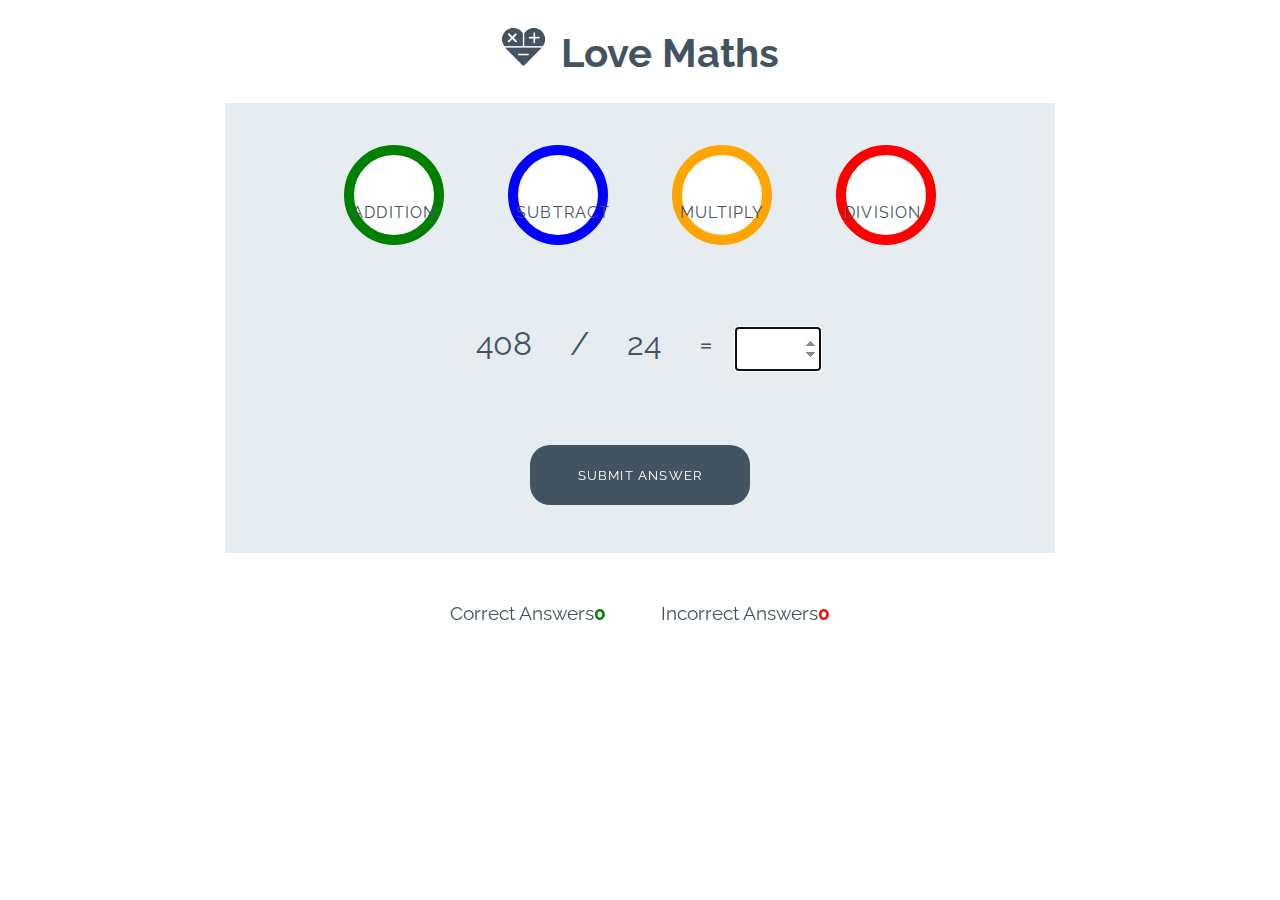
<file: index.html>
<!DOCTYPE html>
<html lang="en">
<head>
    <meta charset="UTF-8">
    <meta http-equiv="X-UA-Compatible" content="IE=edge">
    <meta name="viewport" content="width=device-width, initial-scale=1.0">
    <meta name="description" content="Love Maths Game">
    <meta name="keywords" content="Add, subtract, multiply, divide">
	<meta name="author" content="Love Maths">
    
    <link rel="stylesheet" href="https://use.fontawesome.com/releases/v5.7.2/css/all.css" 
        integrity="sha384-fnmOCqbTlWIlj8LyTjo7mOUStjsKC4pOpQbqyi7RrhN7udi9RwhKkMHpvLbHG9Sr" crossorigin="anonymous">
        <link href="https://fonts.googleapis.com/css?family=Raleway%7CRighteous" rel="stylesheet">
    <link rel="stylesheet" href="assets/css/style.css"/>

    <title>Love Maths!</title>

</head>
<body>
    <h1 class = "heading">
        <img class = "logo" src = "assets/images/logo.png" alt = "logo"> Love Maths
    </h1>

    <div class = "game-area">
        <div class = "controls-area">
            <button data-type = "addition" class = "btn btn--big btn--green">
                <i class = "fas fa-plus"></i>
            </button>
            <button data-type = "subtract" class = "btn btn--big btn--blue">
                <i class = "fas fa-minus"></i>
            </button>
            <button data-type = "multiply" class = "btn btn--big btn--orange">
                <i class = "fas fa-times"></i>
            </button>
            <button data-type = "division" class = "btn btn--big btn--red">
                <i class = "fas fa-divide"></i>
            </button>
        </div>
        <div class = "question-area">
            <span id = "operand1">0</span> 
            <span id = "operator">x</span>
            <span id = "operand2">0</span>
            <span>=</span>
            <p class = "answer-message">Enter Answer:</p>
            <input id = "answer-box" type = "number">   
        </div>
        <button data-type = "submit" class = "btn btn--gray">Submit Answer</button>

    </div>

    <div class = "score-area">
        <p class = "scores">Correct Answers<span id = "score">0</span></p>
        <p class = "scores">Incorrect Answers<span id = "incorrect">0</span></p>

    </div>





<script src="assets\JS\script.js"></script>
</body>
</html>
</file>
<file: assets/css/style.css>
/** {
    margin: 0;
    padding: 0;
    text-decoration: none;
    box-sizing: border-box;
    
}*/

/* --------- Global style */

body {
    background-color: white;
    font-family: "Raleway", sans-serif;
    color: #445361;
    text-align: center;
}

/* --------- Heading */

.heading {
    text-align: center;
    font-size: 2.5rem;
}

.logo {
    height: 40px;
    padding-right: 5px;
}

/* --------- Game layout */

.game-area {
    background-color: #E6ECF0;
    box-sizing: border-box;
    width: 85%;
    height: 65vh;
    max-height: 450px;
    max-width: 830px;
    margin-left: auto;
    margin-right: auto;
    padding: 1%;
}

.question-area {
    width: 50%;
    font-size: 2rem;
    margin: auto;
    padding: 50px 0;
}

.question-area span {
    padding: 0 15px;
}

.score-area {
    margin: 5px auto;
    width: 60%;
    font-size: 1.2rem;
}

.controls-area {
    width: 85%;
    margin: 30px auto;
}

#score {
    color: green;
    font-weight: bold;
}

#incorrect {
    color: red;
    font-weight: bold;
}

.answer-message {
    display: none;
    font-size: 1rem;
}

#answer-box {
    border: none;
    color: #445361;
    display: inline-block;
    height: 40px;
    width: 80px;
    font-size: 1.2rem;
}

.scores {
    display: inline-block;
    padding: 25px;
}

/* --------- Buttons */

.btn {
    width: 220px;
    height: 60px;
    font-family: "Raleway", sans-serif;
    text-transform: uppercase;
    letter-spacing: 1.2px;
    color: white;
}

.btn:focus {
    outline: none;
}

.btn--big {
    padding-top: 10px;
    border-radius: 50%;
    background-color: white;
    border: 10px solid;
    width: 100px;
    height: 100px;
    font-size: 3.2rem;
    margin: 0 30px;
    transition: all 0.5s;
}

.btn--big::after{
    content: attr(data-type);
    font-size: 1rem;
    color: #445361;
    position: relative;
    left: -0.5em;
}

.btn--blue {
    border-color: blue;
    color: blue;
}

.btn--blue:active,
.btn--blue:hover {
    background-color: darkblue;
    color: white;
}

.btn--orange {
    border-color: orange;
    color: orange;
}

.btn--orange:active,
.btn--orange:hover {
    background-color: darkorange;
    color: white;
}

.btn--red {
    border-color: red;
    color: red;
}

.btn--red:active,
.btn--red:hover {
    background-color: darkred;
    color: white;
}

.btn--green {
    border-color: green;
    color: green;
}

.btn--green:active,
.btn--green:hover {
    background-color: darkgreen;
    color: white;
}

.btn--gray {
    margin-top: 25px;
    background-color: #445361;
    border: 1px transparent;
    border-radius: 20px;
}

.btn--gray:active,
.btn--gray:hover {
    background-color: #0d1013;
}

/* --------- Media queries */

@media (max-width: 414px) {
    .controls-area {
        width: 100%;
    }

    .btn--big {
        margin: 0 10px;
        padding: 5px;
        border: 5px solid;
        width: 50px;
        height: 50px;
        font-size: 1.5rem;
    }

    .btn--big::after {
        font-size: 0.6rem;
        left: -0.7rem;
    }

    .question-area {
        padding: 10% 0;
        width: 100%;
    }

    .question-area span {
        padding: 0;
    }

    .answer-message {
        display: block;
    }

    #answer-box {
        display: block;
        margin: 0 auto;
    }
    .btn--gray {
        margin-top: 0;
    }

    .score-area {
        width: 100%;
    }

    .scores {
        margin: 0.5em auto;
        display: block;
        padding: 5px;
    }

    .heading {
        font-size: 2rem;
    }
}

@media (max-width: 320px) {
    .game-area {
        height: 70vh;
    }

    .controls-area {
        width: 75%;
        margin: 10px auto;
    }

    .btn--big {
        margin: 10px 10px;
    }
    .question-area {
        padding: 10px 0;
    }

}
</file>
